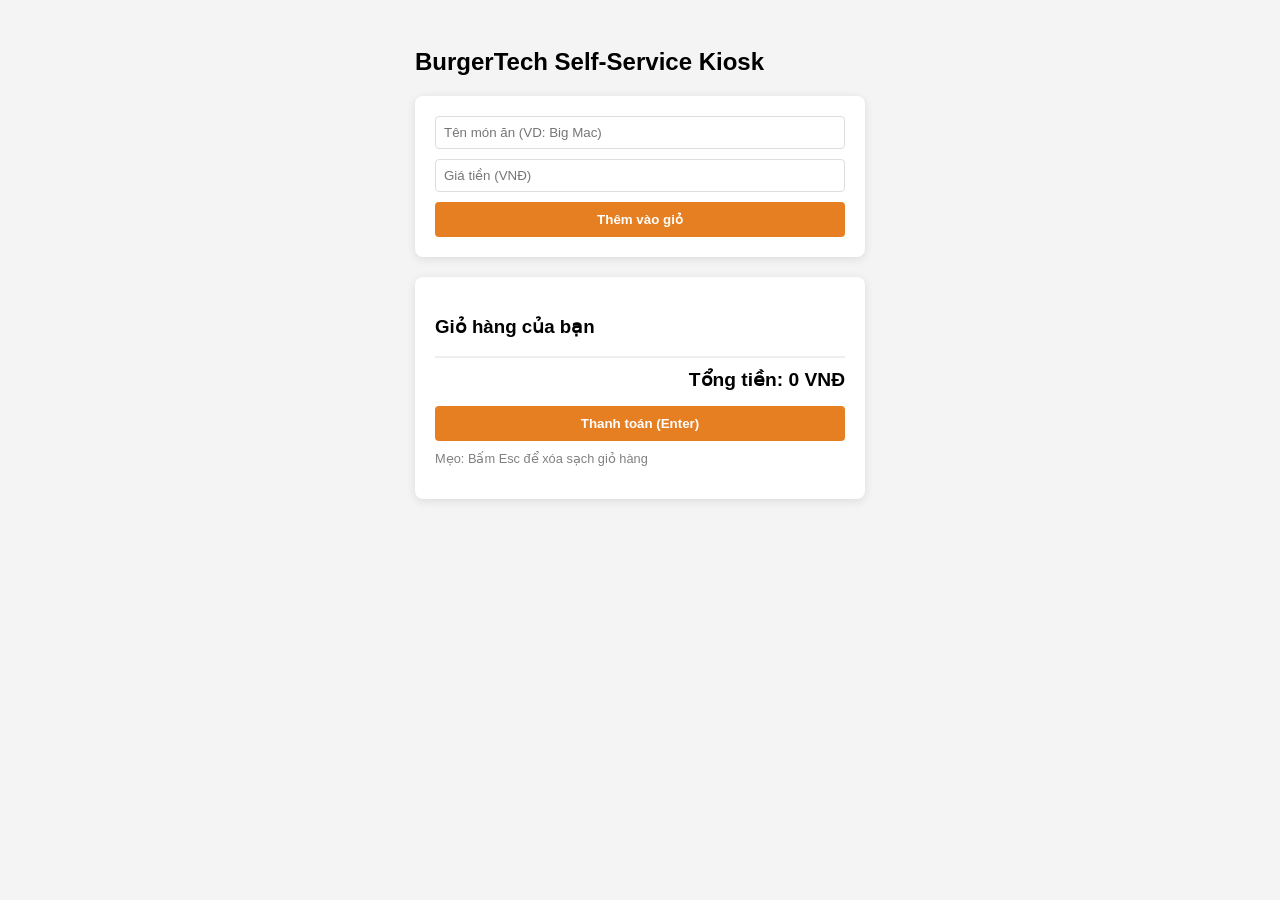
<file: BurgerTech/index.html>
<!DOCTYPE html>
<html lang="vi">
<head>
    <meta charset="UTF-8">
    <title>BurgerTech Kiosk - Hệ thống đặt món</title>
    <link rel="stylesheet" href="style.css">
</head>
<body>
    <div class="kiosk-container">
        <h2>BurgerTech Self-Service Kiosk</h2>
        
        <div class="card">
            <form id="orderForm">
                <input type="text" id="foodName" placeholder="Tên món ăn (VD: Big Mac)" required>
                <input type="number" id="foodPrice" placeholder="Giá tiền (VNĐ)" required>
                <button type="submit">Thêm vào giỏ</button>
            </form>
        </div>

        <div id="cartArea" class="card">
            <h3>Giỏ hàng của bạn</h3>
            <ul id="cartList">
                </ul>
            <div class="total-section">
                Tổng tiền: <span id="totalPrice">0</span> VNĐ
            </div>
            <button id="checkoutBtn">Thanh toán (Enter)</button>
            <p style="font-size: 0.8em; color: gray; margin-top: 10px;">Mẹo: Bấm Esc để xóa sạch giỏ hàng</p>
        </div>
    </div>
    <script src="app.js"></script>
</body>
</html>
</file>
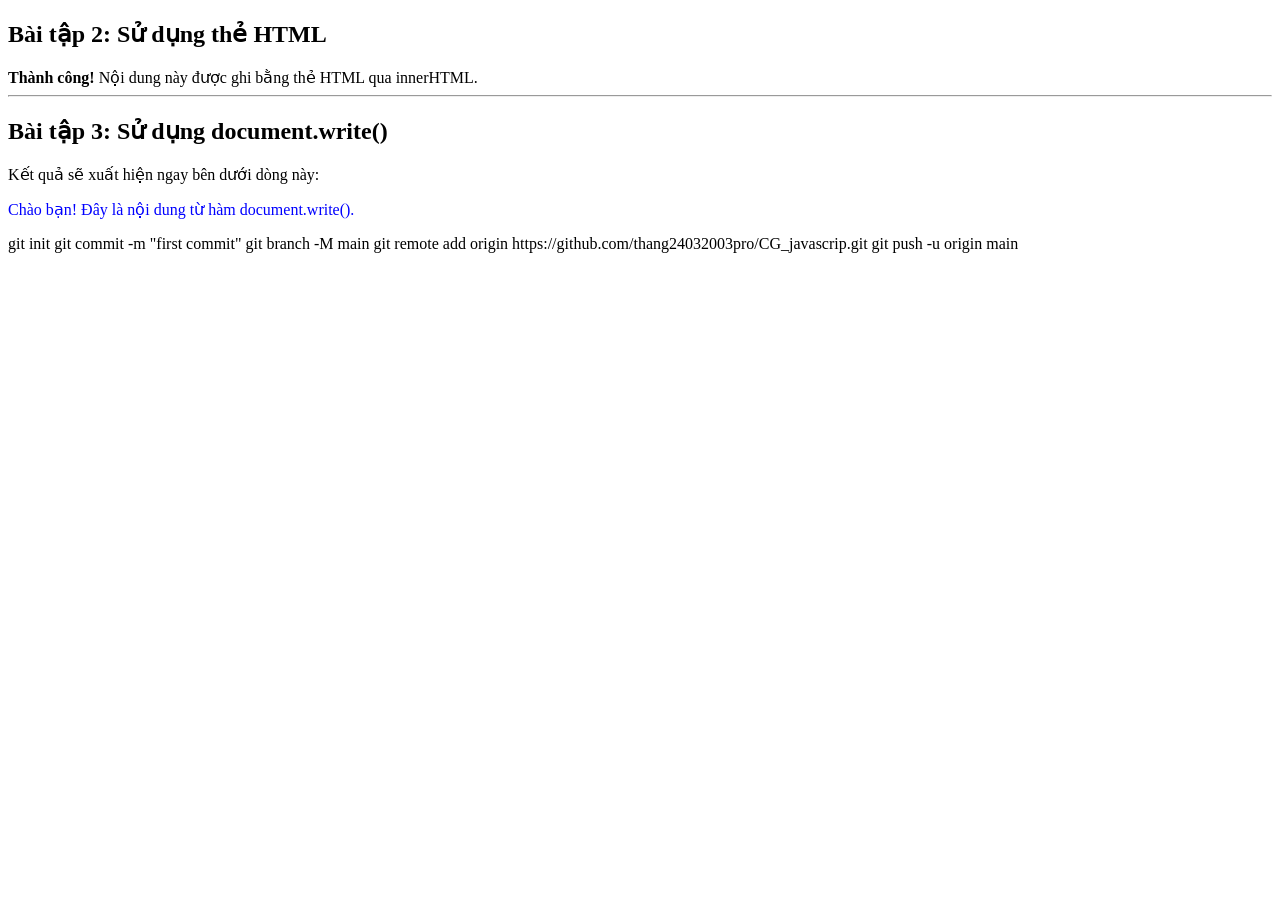
<file: Dau_ra/index.html>
<!DOCTYPE html>
<html lang="vi">
<head>
    <meta charset="UTF-8">
    <title>Thực hành hiển thị thông báo JS</title>
</head>
<body>

    <h2>Bài tập 2: Sử dụng thẻ HTML</h2>
    <div id="message-box">Nội dung cũ của thẻ div</div>

    <hr>

    <h2>Bài tập 3: Sử dụng document.write()</h2>
    <p>Kết quả sẽ xuất hiện ngay bên dưới dòng này:</p>
    
    <script>
        document.getElementById("message-box").innerHTML = "<b>Thành công!</b> Nội dung này được ghi bằng thẻ HTML qua innerHTML.";

        document.write("<p style='color: blue;'>Chào bạn! Đây là nội dung từ hàm document.write().</p>");

        console.log("Chúc mừng! Bạn đã thực hiện thành công Bài tập 4.");
        console.log("Giá trị của một phép tính 5 + 5 là: ", 5 + 5);
    </script>

</body>
</html>
git init
git commit -m "first commit"
git branch -M main
git remote add origin https://github.com/thang24032003pro/CG_javascrip.git
git push -u origin main
</file>
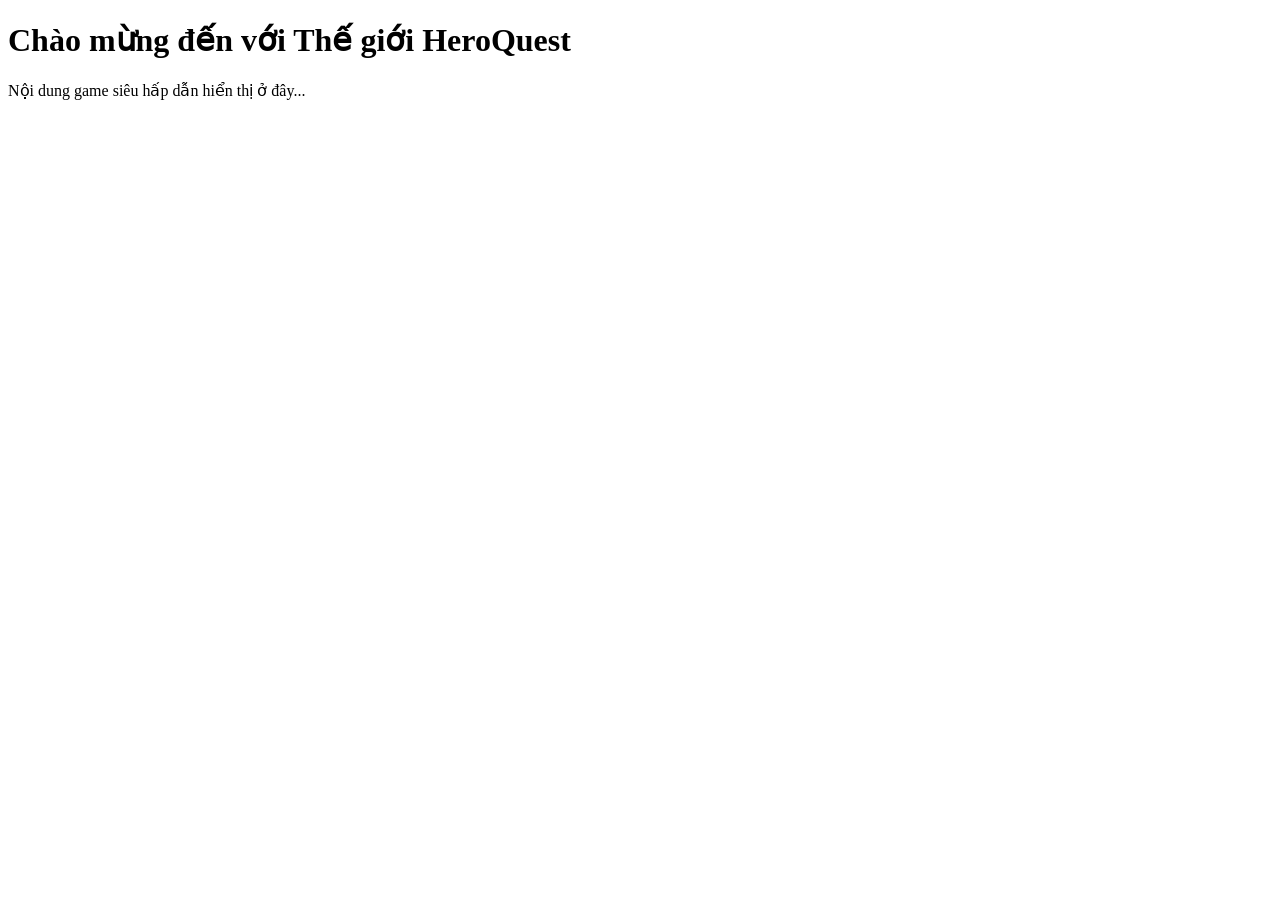
<file: FastGuard/index.html>
<!DOCTYPE html>
<html lang="vi">
<head>
    <meta charset="UTF-8">
    <meta name="viewport" content="width=device-width, initial-scale=1.0">
    <title>HeroQuest Game Web</title>
    <script src="app.js" defer></script>
</head>
<body>
    <h1>Chào mừng đến với Thế giới HeroQuest</h1>
    <p>Nội dung game siêu hấp dẫn hiển thị ở đây...</p>
</body>
</html>
</file>
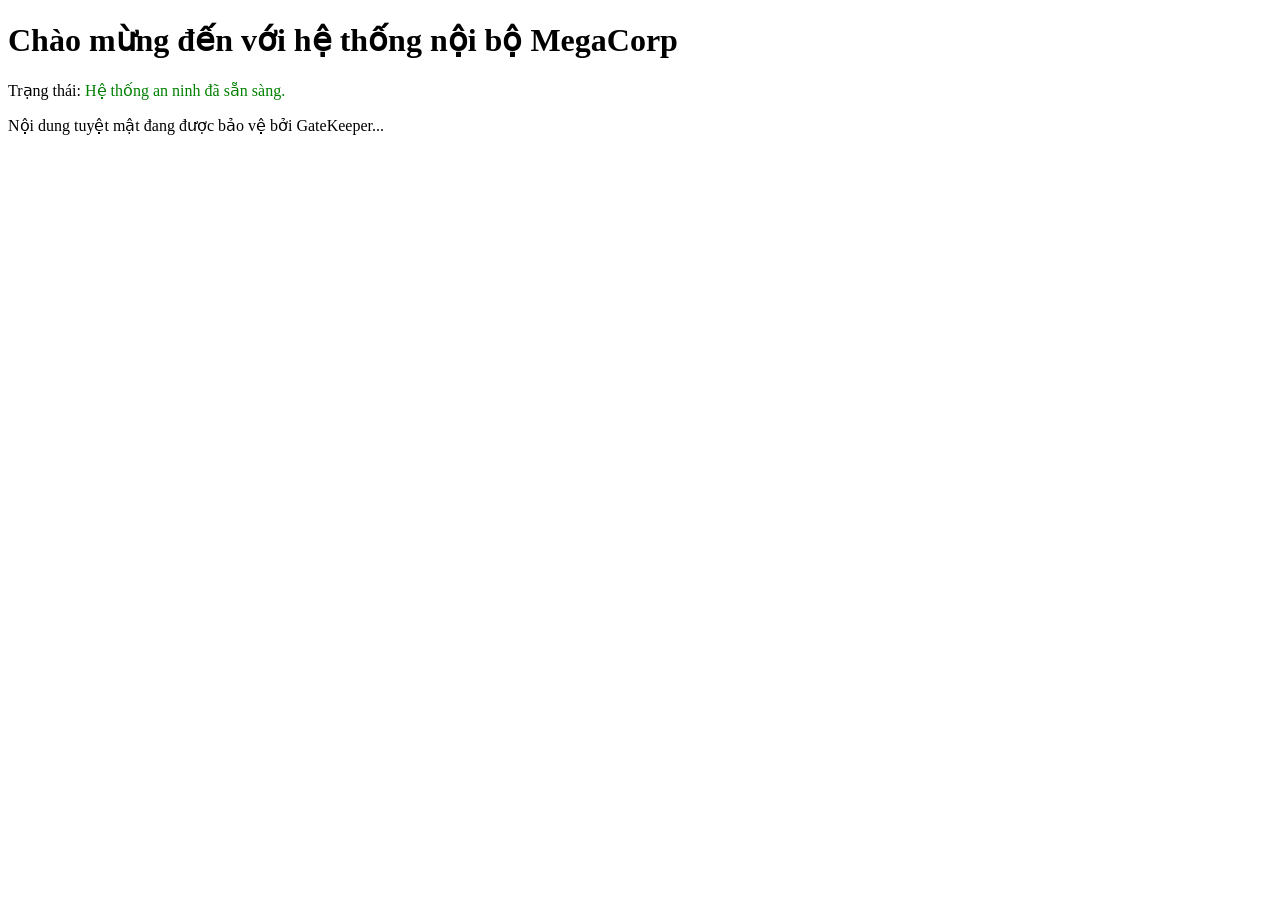
<file: GateKeeper/index.html>
<!DOCTYPE html>
<html lang="vi">
<head>
    <meta charset="UTF-8">
    <title>GateKeeper Security - MegaCorp</title>
    <script src="security.js" defer></script>
</head>
<body>
    <h1>Chào mừng đến với hệ thống nội bộ MegaCorp</h1>
    <p>Trạng thái: <span style="color: green;">Hệ thống an ninh đã sẵn sàng.</span></p>
    <p>Nội dung tuyệt mật đang được bảo vệ bởi GateKeeper...</p>
</body>
</html>
</file>
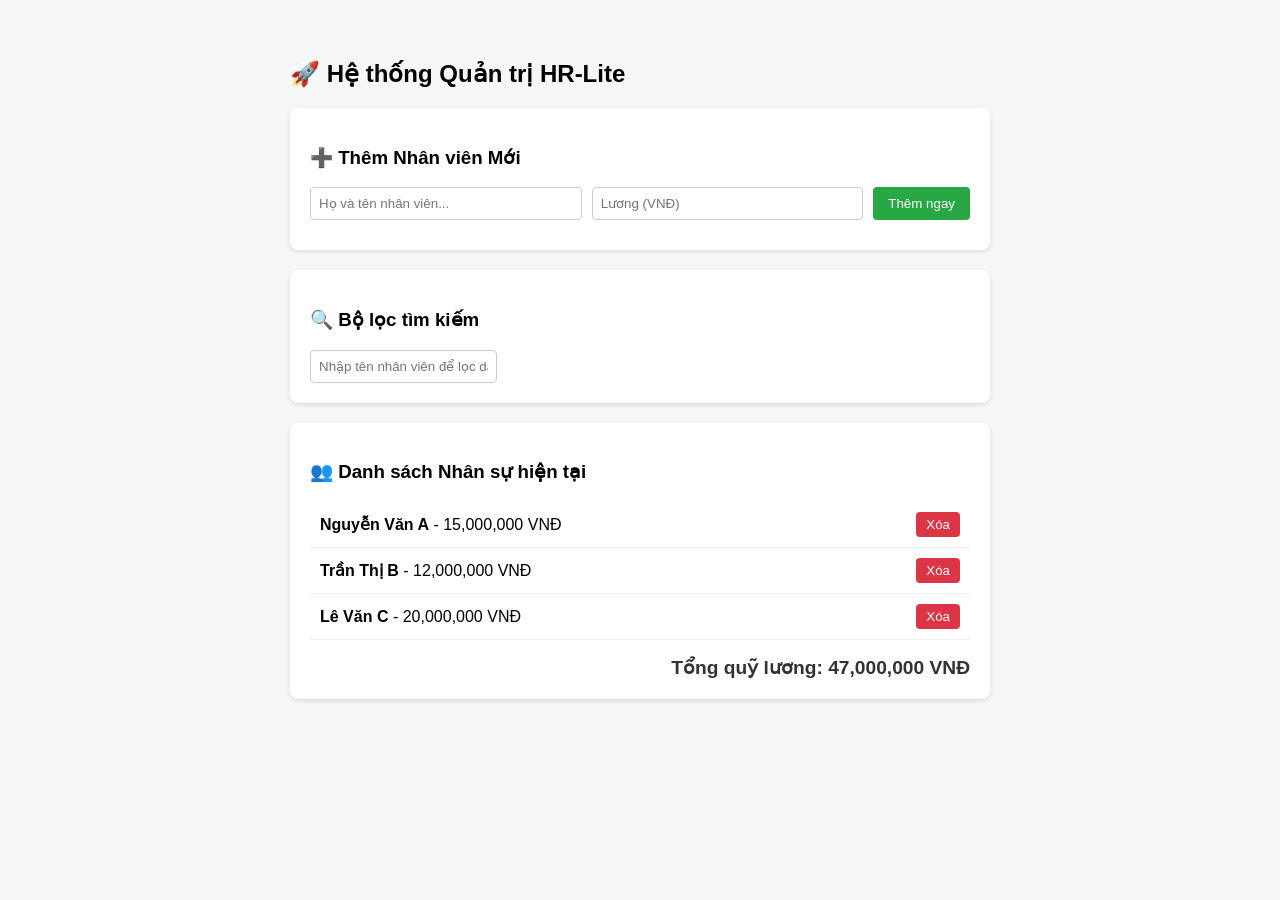
<file: HR_Lite/index.html>
<!DOCTYPE html>
<html lang="vi">
<head>
    <meta charset="UTF-8">
    <meta name="viewport" content="width=device-width, initial-scale=1.0">
    <title>HR-Lite - Hệ thống Quản lý Nhân sự</title>
    <link rel="stylesheet" href="style.css">
    <style></style>
</head>
<body>

    <h2>🚀 Hệ thống Quản trị HR-Lite</h2>

    <div class="card">
        <h3>➕ Thêm Nhân viên Mới</h3>
        <form id="employeeForm">
            <div class="form-group">
                <input type="text" id="empName" placeholder="Họ và tên nhân viên..." required>
                <input type="number" id="empSalary" placeholder="Lương (VNĐ)" required min="0">
                <button type="submit">Thêm ngay</button>
            </div>
        </form>
    </div>

    <div class="card">
        <h3>🔍 Bộ lọc tìm kiếm</h3>
        <input type="text" id="searchInput" placeholder="Nhập tên nhân viên để lọc danh sách...">
    </div>

    <div class="card">
        <h3>👥 Danh sách Nhân sự hiện tại</h3>
        <ul id="employeeList" class="employee-list">
            <li style="color: gray; font-style: italic;">Đang tải dữ liệu...</li>
        </ul>

        <div class="total-section">
            Tổng quỹ lương: <span id="totalSalary">0</span> VNĐ
        </div>
    </div>

    <script src="app.js"></script>

</body>
</html>
</file>
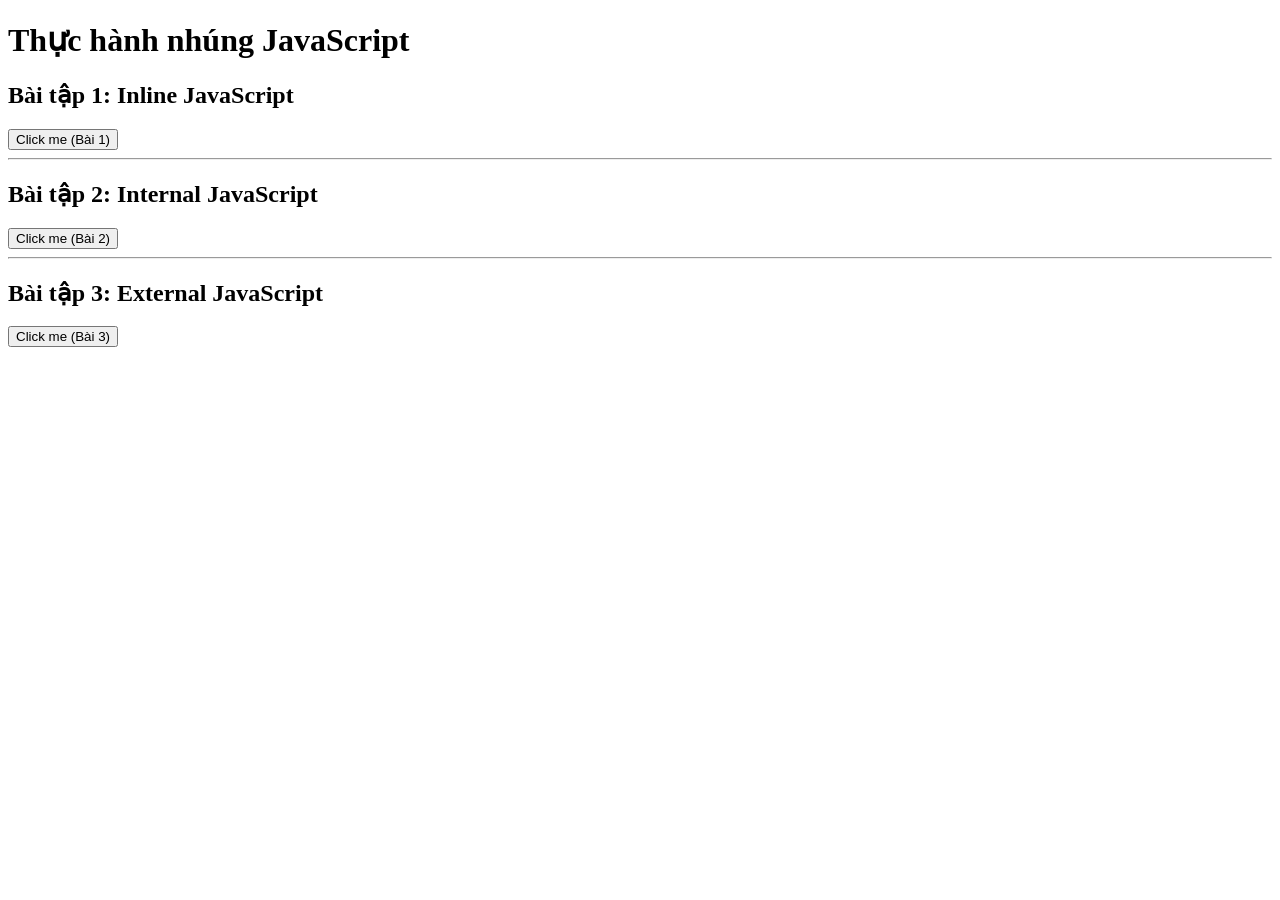
<file: Nhung_JS/index.html>
<!DOCTYPE html>
<html lang="vi">
<head>
    <meta charset="UTF-8">
    <title>Thực hành nhúng JavaScript</title>
</head>
<body>

    <h1>Thực hành nhúng JavaScript</h1>

    <section>
        <h2>Bài tập 1: Inline JavaScript</h2>
        <button type="button" onclick="alert('Xin chào! Bạn vừa nhấn vào nút ở Bài tập 1.')">
            Click me (Bài 1)
        </button>
    </section>

    <hr>

    <section>
        <h2>Bài tập 2: Internal JavaScript</h2>
        <button type="button" onclick="showMessageInternal()">
            Click me (Bài 2)
        </button>

        <script>
            function showMessageInternal() {
                alert('Xin chào! Đây là hàm được gọi từ thẻ <script> (Bài tập 2).');
            }
        </script>
    </section>

    <hr>

    <section>
        <h2>Bài tập 3: External JavaScript</h2>
        <button type="button" onclick="showMessageExternal()">
            Click me (Bài 3)
        </button>
        
        <script src="script.js"></script>
    </section>

</body>
</html>
</file>
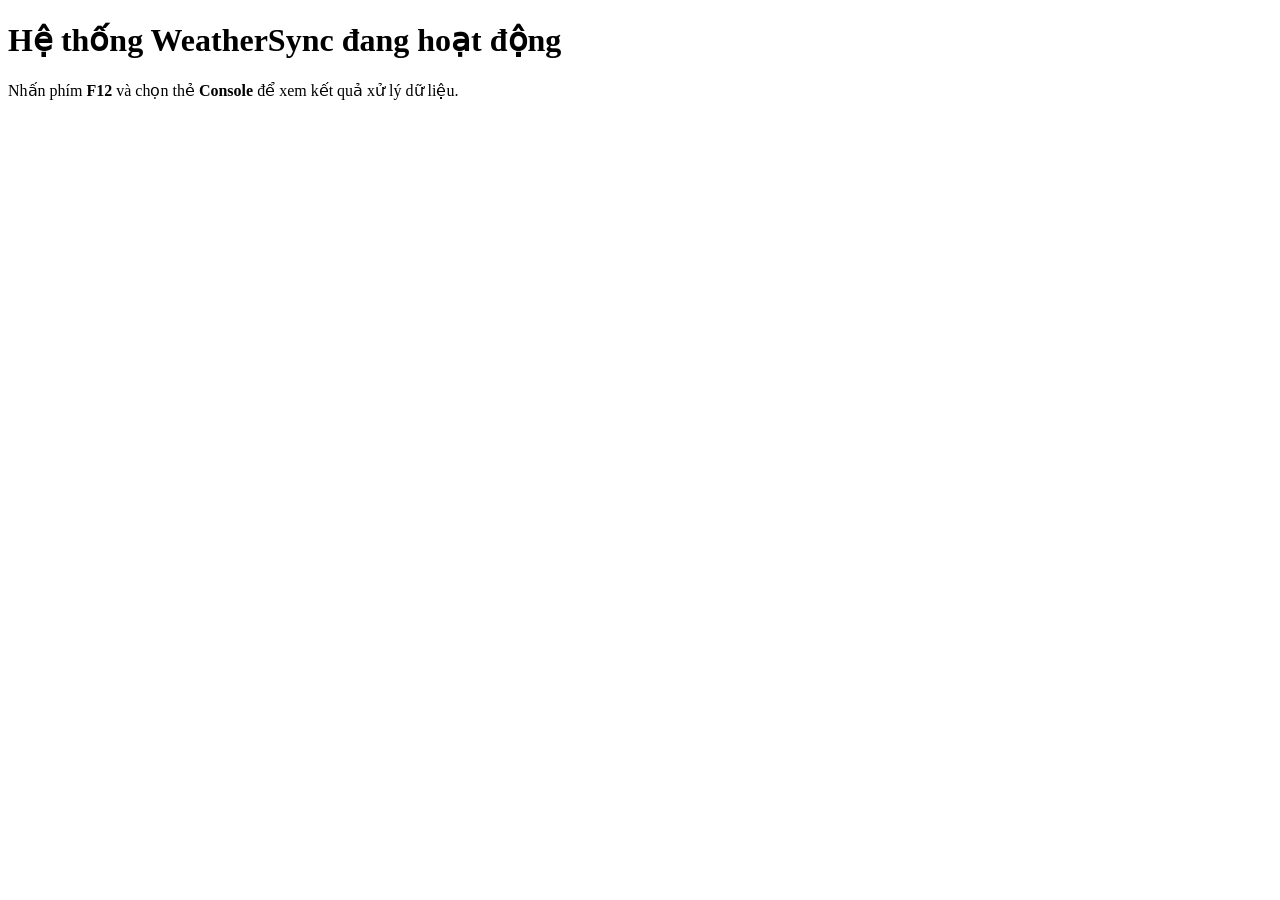
<file: WeatherSync/index.html>
<!DOCTYPE html>
<html lang="vi">
<head>
    <meta charset="UTF-8">
    <title>Dashboard Quan Trắc WeatherSync</title>
</head>
<body>
    <h1>Hệ thống WeatherSync đang hoạt động</h1>
    <p>Nhấn phím <b>F12</b> và chọn thẻ <b>Console</b> để xem kết quả xử lý dữ liệu.</p>

    <script src="weather_dashboard.js"></script>
</body>
</html>
</file>
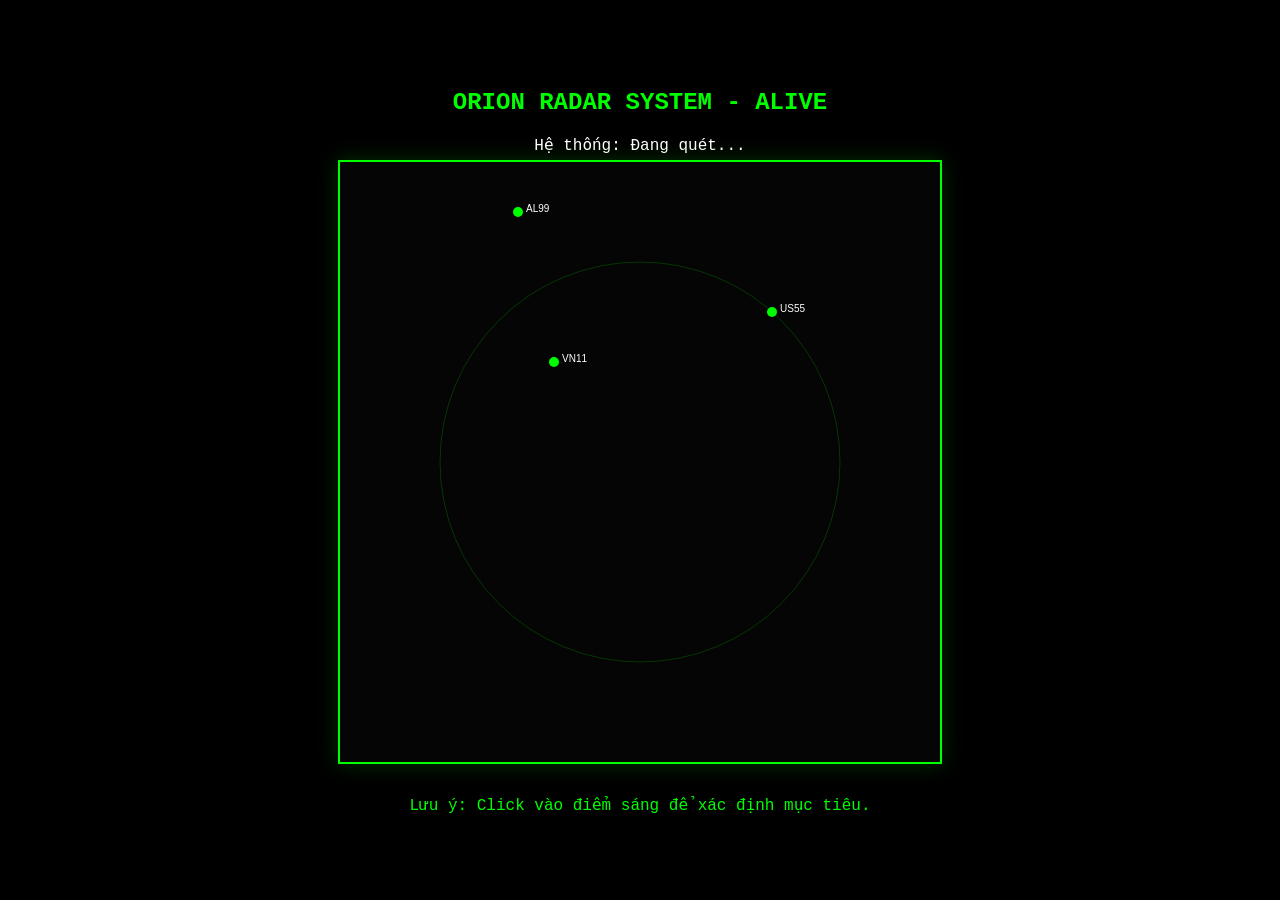
<file: Orion/radar_system.html>
<!DOCTYPE html>
<html lang="vi">
<head>
    <meta charset="UTF-8">
    <title>Hệ thống Radar Orion - Version 1.0</title>
    <style>
        body { 
            background-color: #000; 
            color: #0f0; 
            font-family: 'Courier New', Courier, monospace; 
            display: flex; 
            flex-direction: column; 
            align-items: center; 
            justify-content: center; 
            height: 100vh; 
            margin: 0; 
        }
        canvas { 
            border: 2px solid #0f0; 
            background-color: #050505; 
            box-shadow: 0 0 20px rgba(0, 255, 0, 0.2);
            cursor: crosshair;
        }
        .panel { margin-top: 15px; text-align: center; }
        .status { color: #fff; margin-bottom: 5px; }
    </style>
</head>
<body>

    <h2>ORION RADAR SYSTEM - ALIVE</h2>
    <div class="status" id="statusLog">Hệ thống: Đang quét...</div>
    
    <canvas id="radarCanvas" width="600" height="600"></canvas>

    <div class="panel">
        <p>Lưu ý: Click vào điểm sáng để xác định mục tiêu.</p>
    </div>

    <script src="app.js"></script>
</body>
</html>
</file>
<file: BurgerTech/style.css>
body { font-family: sans-serif; background: #f4f4f4; display: flex; justify-content: center; padding: 20px; }
.kiosk-container { width: 450px; }
.card { background: white; padding: 20px; border-radius: 8px; box-shadow: 0 2px 10px rgba(0,0,0,0.1); margin-bottom: 20px; }
.form-group { display: flex; gap: 10px; }
input { padding: 8px; margin-bottom: 10px; border: 1px solid #ddd; border-radius: 4px; width: calc(100% - 18px); }
button { width: 100%; padding: 10px; background: #e67e22; color: white; border: none; border-radius: 4px; cursor: pointer; font-weight: bold; }
button:hover { background: #d35400; }
.employee-item { display: flex; justify-content: space-between; padding: 10px; border-bottom: 1px solid #eee; transition: 0.3s; }
.employee-item:hover { background: #fff5e6; }
.delete-btn { width: auto; background: #e74c3c; padding: 2px 8px; font-size: 0.8em; }
.total-section { font-size: 1.2em; font-weight: bold; text-align: right; margin: 15px 0; border-top: 2px solid #eee; padding-top: 10px; }
</file>
<file: HR_Lite/style.css>
/* Khung giao diện cơ bản (Học viên không cần sửa phần này) */
        body { font-family: Arial, sans-serif; max-width: 700px; margin: 20px auto; padding: 20px; background-color: #f4f7f6; }
        .card { background: white; padding: 20px; border-radius: 8px; box-shadow: 0 2px 4px rgba(0,0,0,0.1); margin-bottom: 20px; }
        .form-group { display: flex; gap: 10px; margin-bottom: 10px; }
        input { padding: 8px; flex: 1; border: 1px solid #ccc; border-radius: 4px; }
        button { padding: 8px 15px; background-color: #28a745; color: white; border: none; border-radius: 4px; cursor: pointer; }
        button:hover { background-color: #218838; }
        .employee-list { list-style-type: none; padding: 0; }
        .employee-item { display: flex; justify-content: space-between; align-items: center; padding: 10px; border-bottom: 1px solid #eee; }
        .delete-btn { background-color: #dc3545; padding: 5px 10px; }
        .delete-btn:hover { background-color: #c82333; }
        .total-section { font-size: 1.2em; font-weight: bold; text-align: right; color: #333; margin-top: 15px; }
</file>
